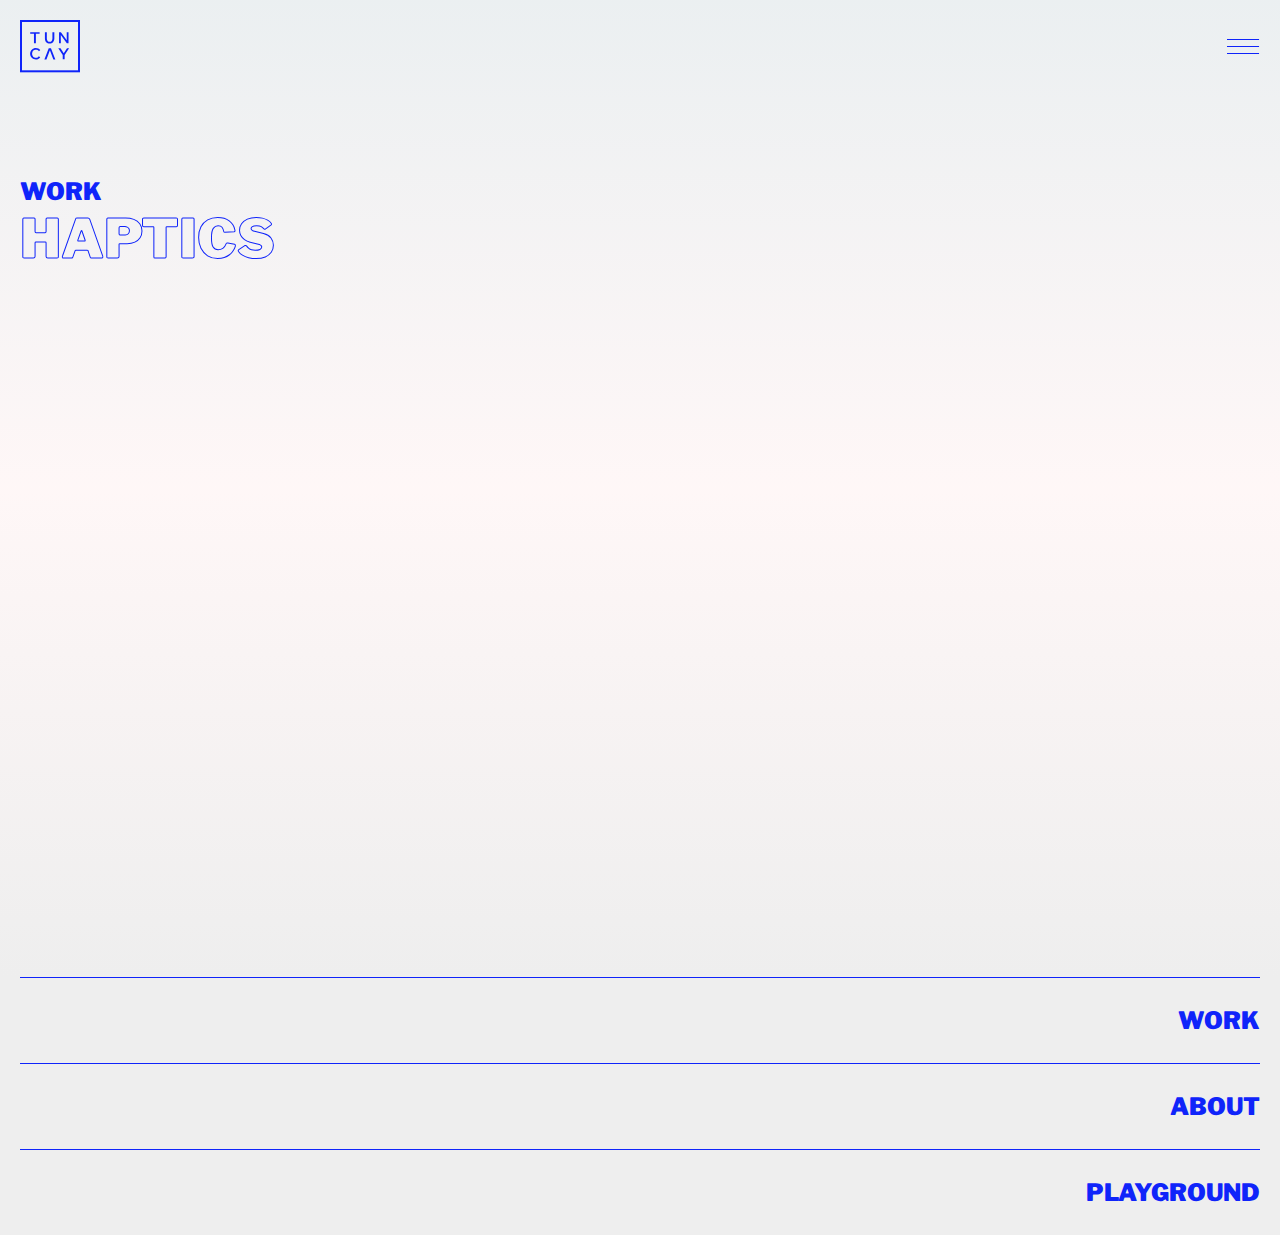
<file: index.html>
<!DOCTYPE html>
<html lang="en">
<head>
    <meta charset="UTF-8">
    <meta http-equiv="X-UA-Compatible" content="IE=edge">
    <meta name="viewport" content="width=device-width, initial-scale=1.0">
    <link rel="icon" type="image/png" href="favicon.png"/>
    <link rel="preconnect" href="https://fonts.gstatic.com">
    <link href="https://fonts.googleapis.com/css2?family=Libre+Franklin:wght@400;900&display=swap" rel="stylesheet">
    <link rel="stylesheet" href="css/styles.css">
    <title>Portfolio | Tuncay Dagdelen</title>
</head>
<body>
    <div id="overlay" class="overlay">
        <div class="overlay-close__container">
            <img src="./close-btn.svg" alt="Close icon" id="close-button" class="close-button">
        </div>
        <div class="overlay__nav">
            <div class="overlay__nav-link"><a href="#">WORK</a></div>
            <div class="overlay__nav-link"><a href="about.html">ABOUT</a></div>
            <div class="overlay__nav-link"><a href="#">PLAYGROUND</a></div>
        </div>
        <!-- <div class="overlay__social center">
            <img src="./github.svg" alt="Logo of github">
            <div class="overlay__social-text">
                <span>github.com/</span><br/>
                <span>tuncayda</span>
            </div>
        </div> -->
    </div>
    <div class="bg">
        <header class="header">
            <nav class="navigation center">
                <a href="index.html"><div class="navigation__logo"><img src="./logo.svg" alt="Logo"></div></a>
                <div class="navigation__menu"><img src="./menu.svg" id="menu-button" alt="Menu icon"></div>
            </nav>
        </header>
        <main class="main center">
            <h2 class="h2">WORK</h2>
            <section class="project">
                <h1 class="h1 accordion">HAPTICS</h1>
                <div class="project__panel">
                    <img src="./img/haptics-1.png" alt="The Falcon device and a monitor next to it">
                    <span>This project was performed for the course Haptics, Tactile and Tangible Interaction, spring 2018. We investigated which of the auditory feedback, haptic feedback, or a combination of them is most helpful in guiding a user through a non-visual virtual environment. A game was developed in order to evaluate this. The game consist of a field which the player must traverse.
                    </span>
                    <img src="./img/haptics-2.png" alt="Rough sketch of the game">
                    <span>
                        The starting point is on the left side and the finish is on the right side. On the field, there are holes that the player must avoid. The player gets a warning (audio, vibration, or a combination of both) when approaching a pothole. If the player falls down to the pothole, he/she must restart the game. There are also obstacles on the path of the player. These blocks the way for the player but they also have a function. As the player are not allowed to see the screen, the obstacles can help them remember where he/she got stuck and try to avoid that path next time.
                    The player used the Novint Falcon, a haptic device that can provide 3 Degree of Freedom (DOF) control and force feedback.
                    </span>
                </div>
            </section>
        </main>
    </div>
    <footer class="footer center">
        <div class="footer__link">
            <a href="index.html" class="h2">WORK</a>
        </div>
        <div class="footer__link">
            <a href="about.html" class="h2">ABOUT</a>
        </div>
        <div class="footer__link">
            <a href="#" class="h2">PLAYGROUND</a>
        </div>
    </footer>
    <script src="./scripts/project.js"></script>
    <script src="./scripts/overlay.js"></script>
</body>
</html>
</file>
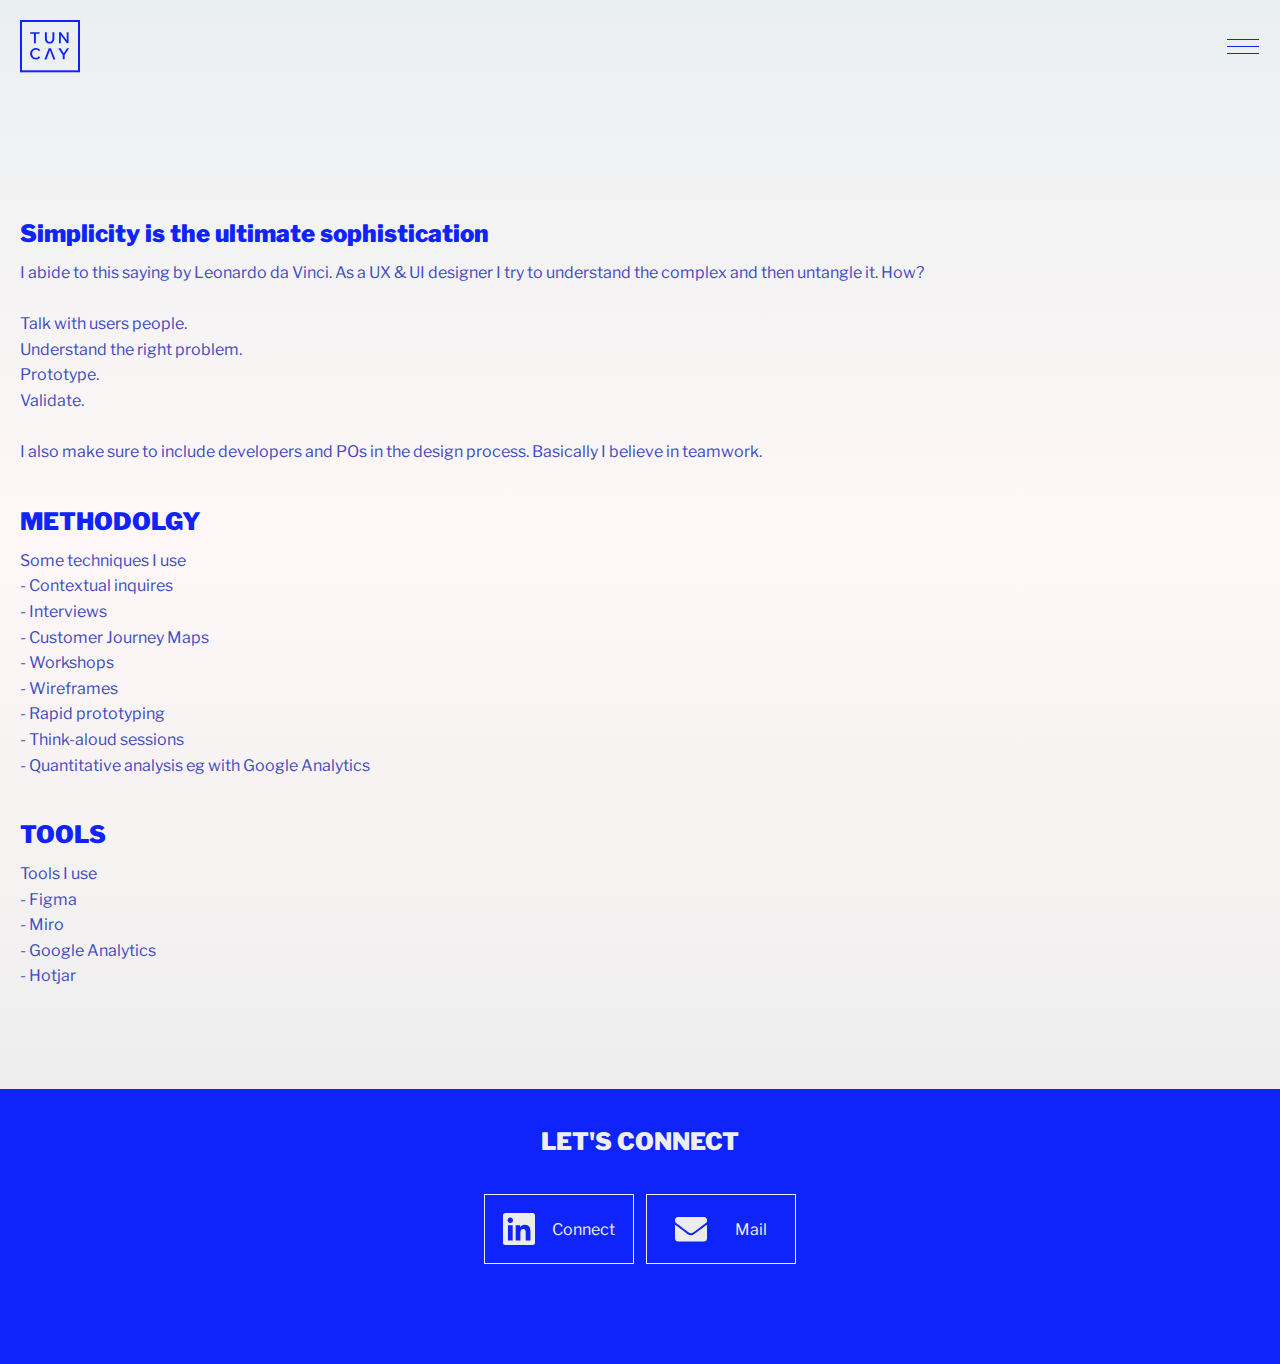
<file: about.html>
<!DOCTYPE html>
<html lang="en">
<head>
    <meta charset="UTF-8">
    <meta http-equiv="X-UA-Compatible" content="IE=edge">
    <meta name="viewport" content="width=device-width, initial-scale=1.0">
    <link rel="icon" type="image/png" href="favicon.png"/>
    <link rel="preconnect" href="https://fonts.gstatic.com">
    <link href="https://fonts.googleapis.com/css2?family=Libre+Franklin:wght@400;900&display=swap" rel="stylesheet">
    <link rel="stylesheet" href="css/styles.css">
    <title>About</title>
</head>
<body>
    <div id="overlay" class="overlay">
        <div class="overlay-close__container">
            <img src="./close-btn.svg" alt="Close icon" id="close-button" class="close-button">
        </div>
        <div class="overlay__nav">
            <div class="overlay__nav-link"><a href="#">WORK</a></div>
            <div class="overlay__nav-link"><a href="about.html">ABOUT</a></div>
            <div class="overlay__nav-link"><a href="#">PLAYGROUND</a></div>
        </div>
    </div>
    <div class="bg">
        <header class="header center">
            <nav class="navigation">
                <a href="index.html"><div class="navigation__logo"><img src="./logo.svg" alt="Logo"></div></a>
                <div class="navigation__menu"><img src="./menu.svg" id="menu-button" alt="Menu icon"></div>
            </nav>
        </header>
        <section class="about center">
            <div class="about__description">
                <h2 class="h2">
                    Simplicity is the ultimate sophistication
                </h2>
                <span>
                    I abide to this saying by Leonardo da Vinci. As a UX & UI designer I try to understand the complex and then untangle it. How?
                    <br/>
                    <br/>
                    Talk with users people.<br/>
                    Understand the right problem.<br/>
                    Prototype.<br/>
                    Validate.
                    <br/>
                    <br/>
                    I also make sure to include developers and POs in the design process. Basically I believe in teamwork.
                </span>
                <h2 class="h2">
                    METHODOLGY
                </h2>
                <span>
                    Some techniques I use<br/>
                    - Contextual inquires<br/>
                    - Interviews<br/>
                    - Customer Journey Maps<br/>
                    - Workshops<br/>
                    - Wireframes<br/>
                    - Rapid prototyping<br/>
                    - Think-aloud sessions<br/>
                    - Quantitative analysis eg with Google Analytics
                </span>
                <h2 class="h2">
                    TOOLS
                </h2>
                <span>
                    Tools I use<br/>
                    - Figma<br/>
                    - Miro<br/>
                    - Google Analytics<br/>
                    - Hotjar
                </span>
            </div>
        </section>
    </div>
    <section class="contact">
        <div class="contact__heading">
            <h2 class="h2">LET'S CONNECT</h2>
        </div>
        <div class="contact__socials">
            <a class="contact__social" href="https://www.linkedin.com/in/tuncayda/">
                <img src="./linkedin.svg" alt="Logo of linkedin">
                <span>Connect</span>
            </a>
            <a class="contact__social" href="mailto:tuncaydagdelen89@gmail.com">
                <img src="./mail.svg" alt="Logo of linkedin">
                <span>Mail</span>
            </a>
        </div>
    </section>
    <script src="./scripts/overlay.js"></script>
</body>
</html>
</file>
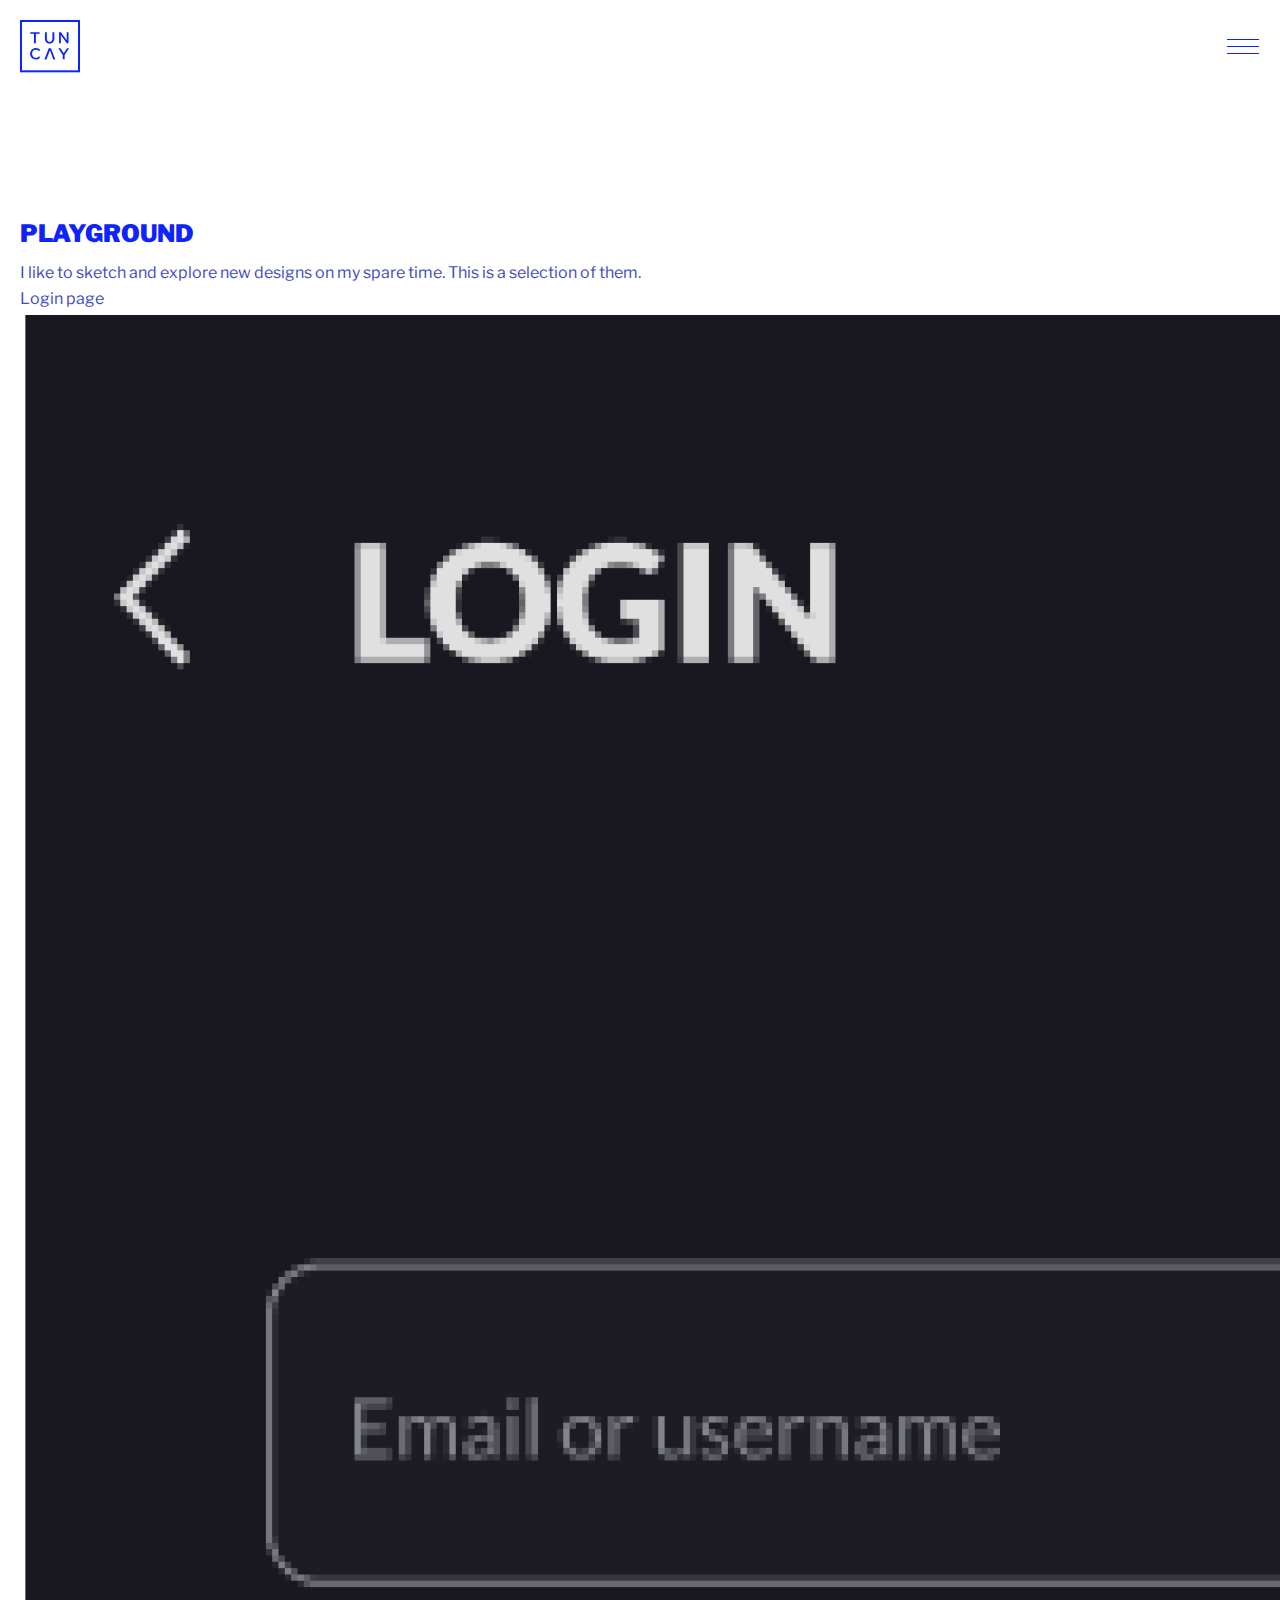
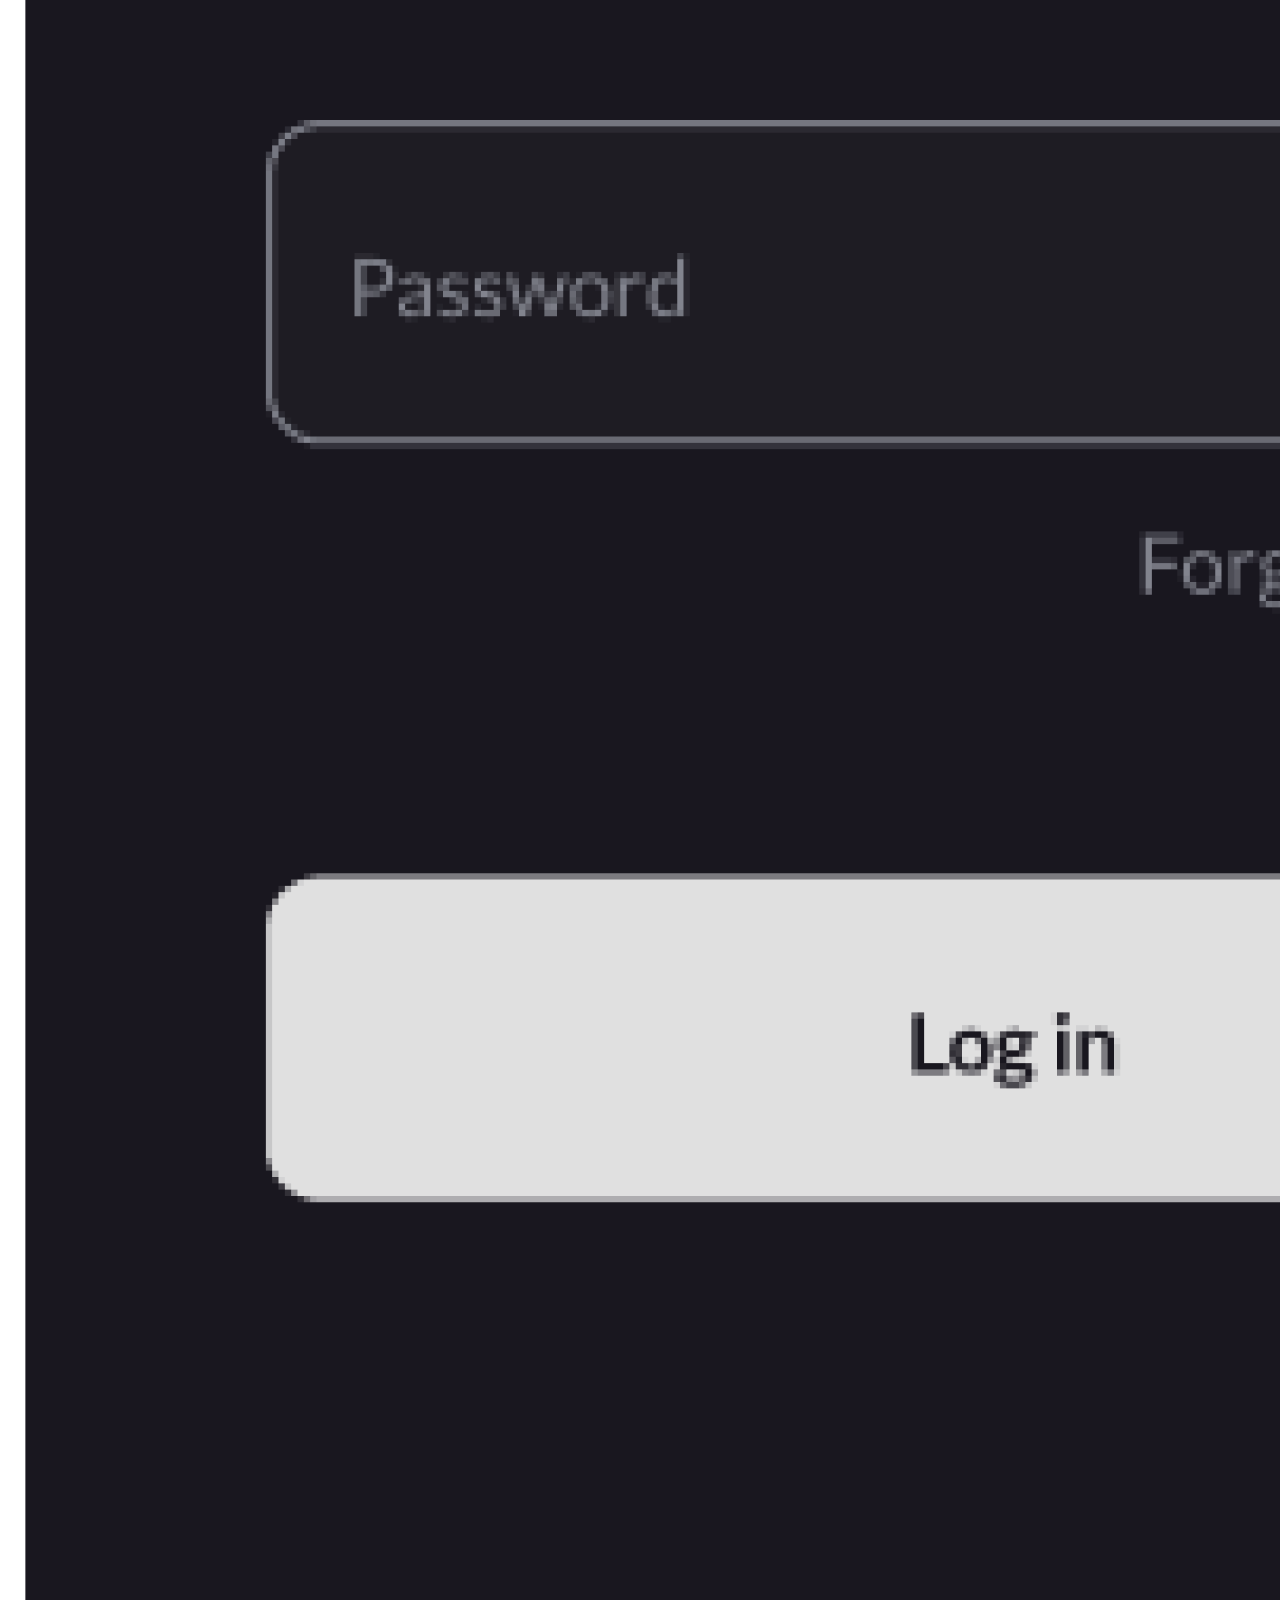
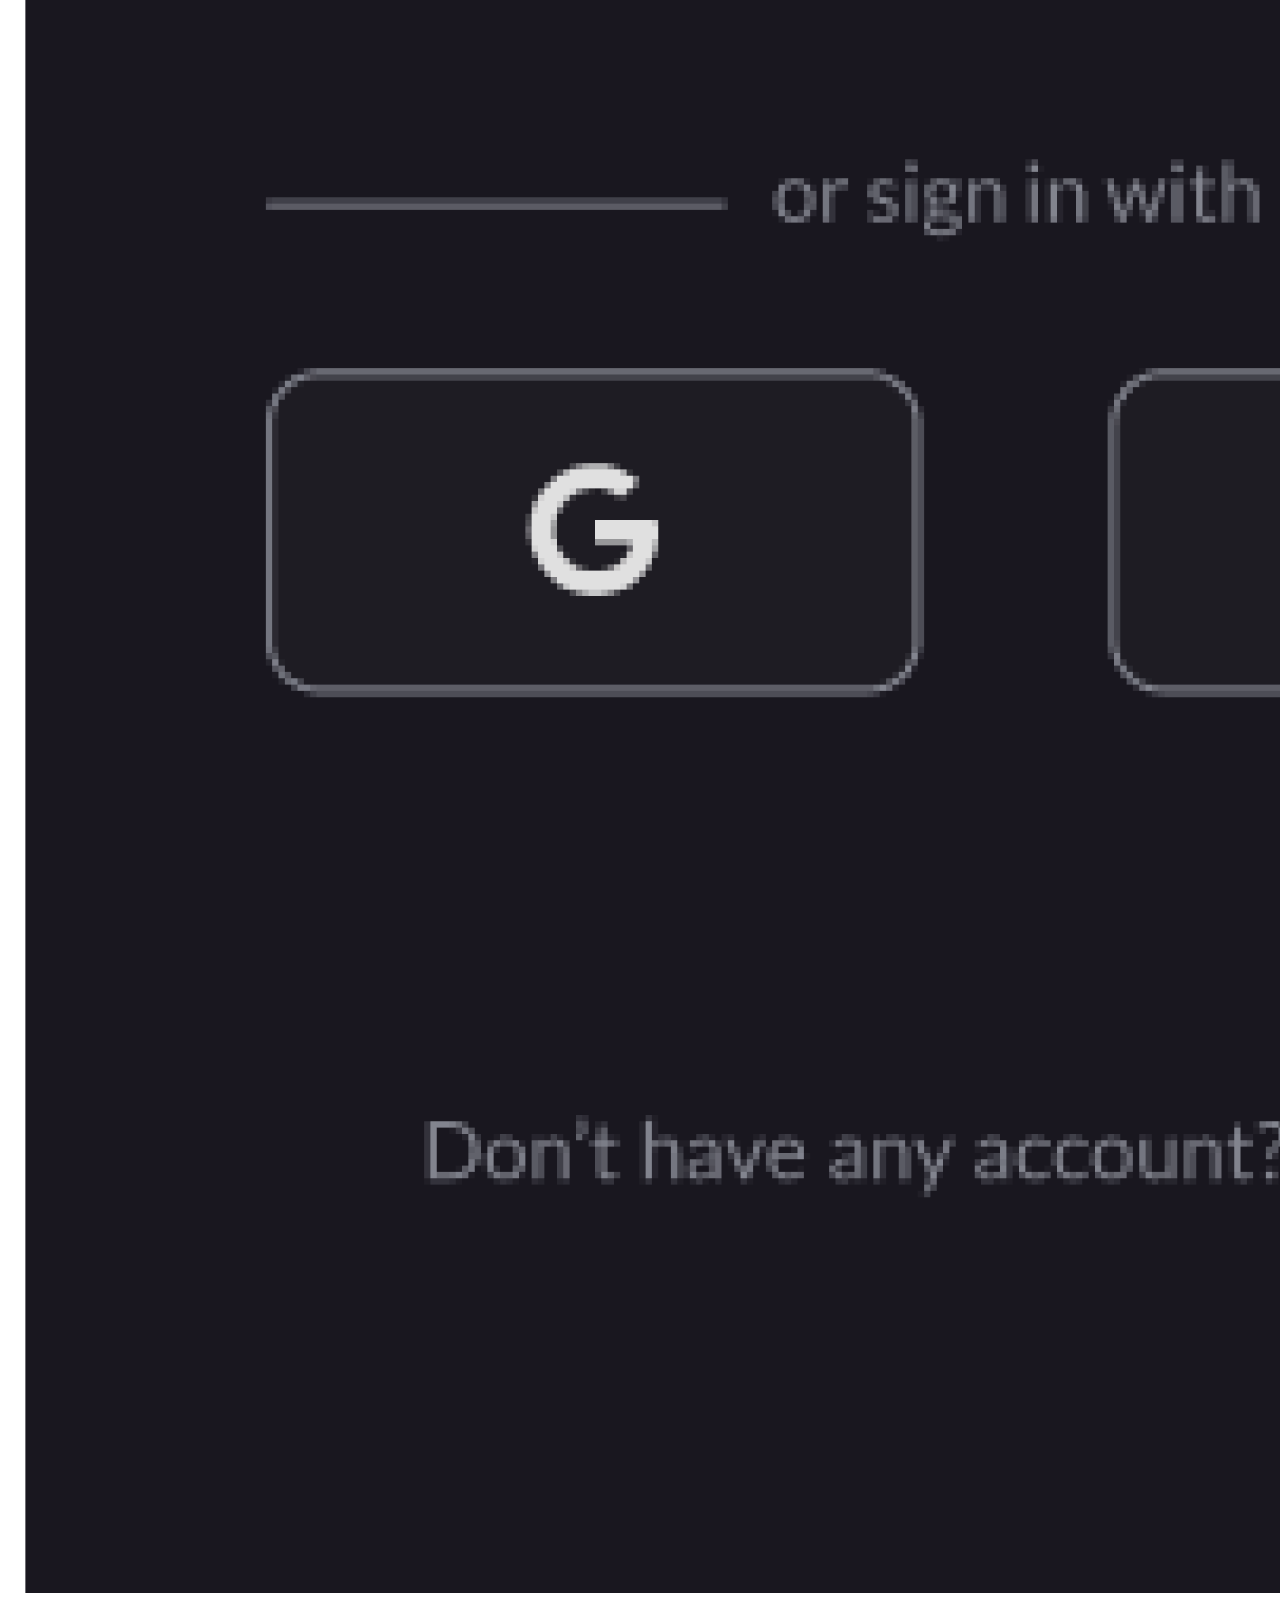
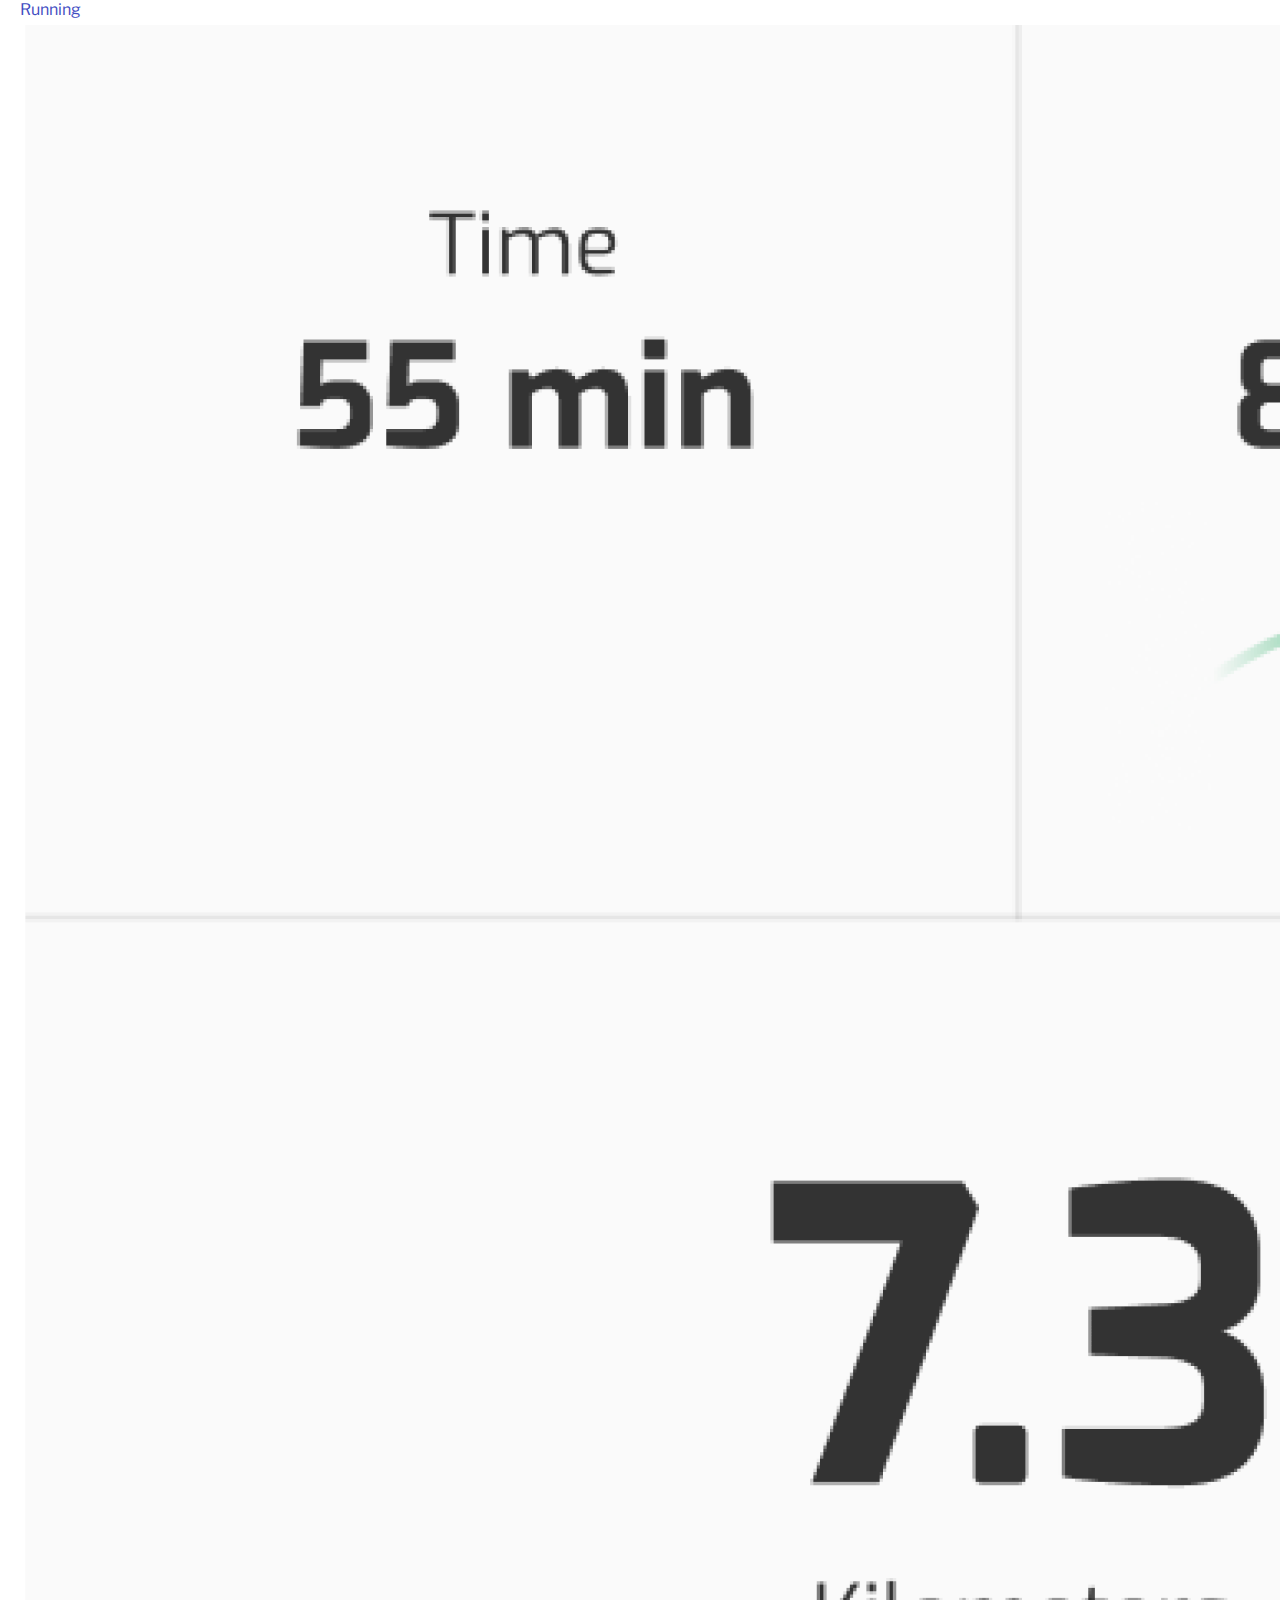
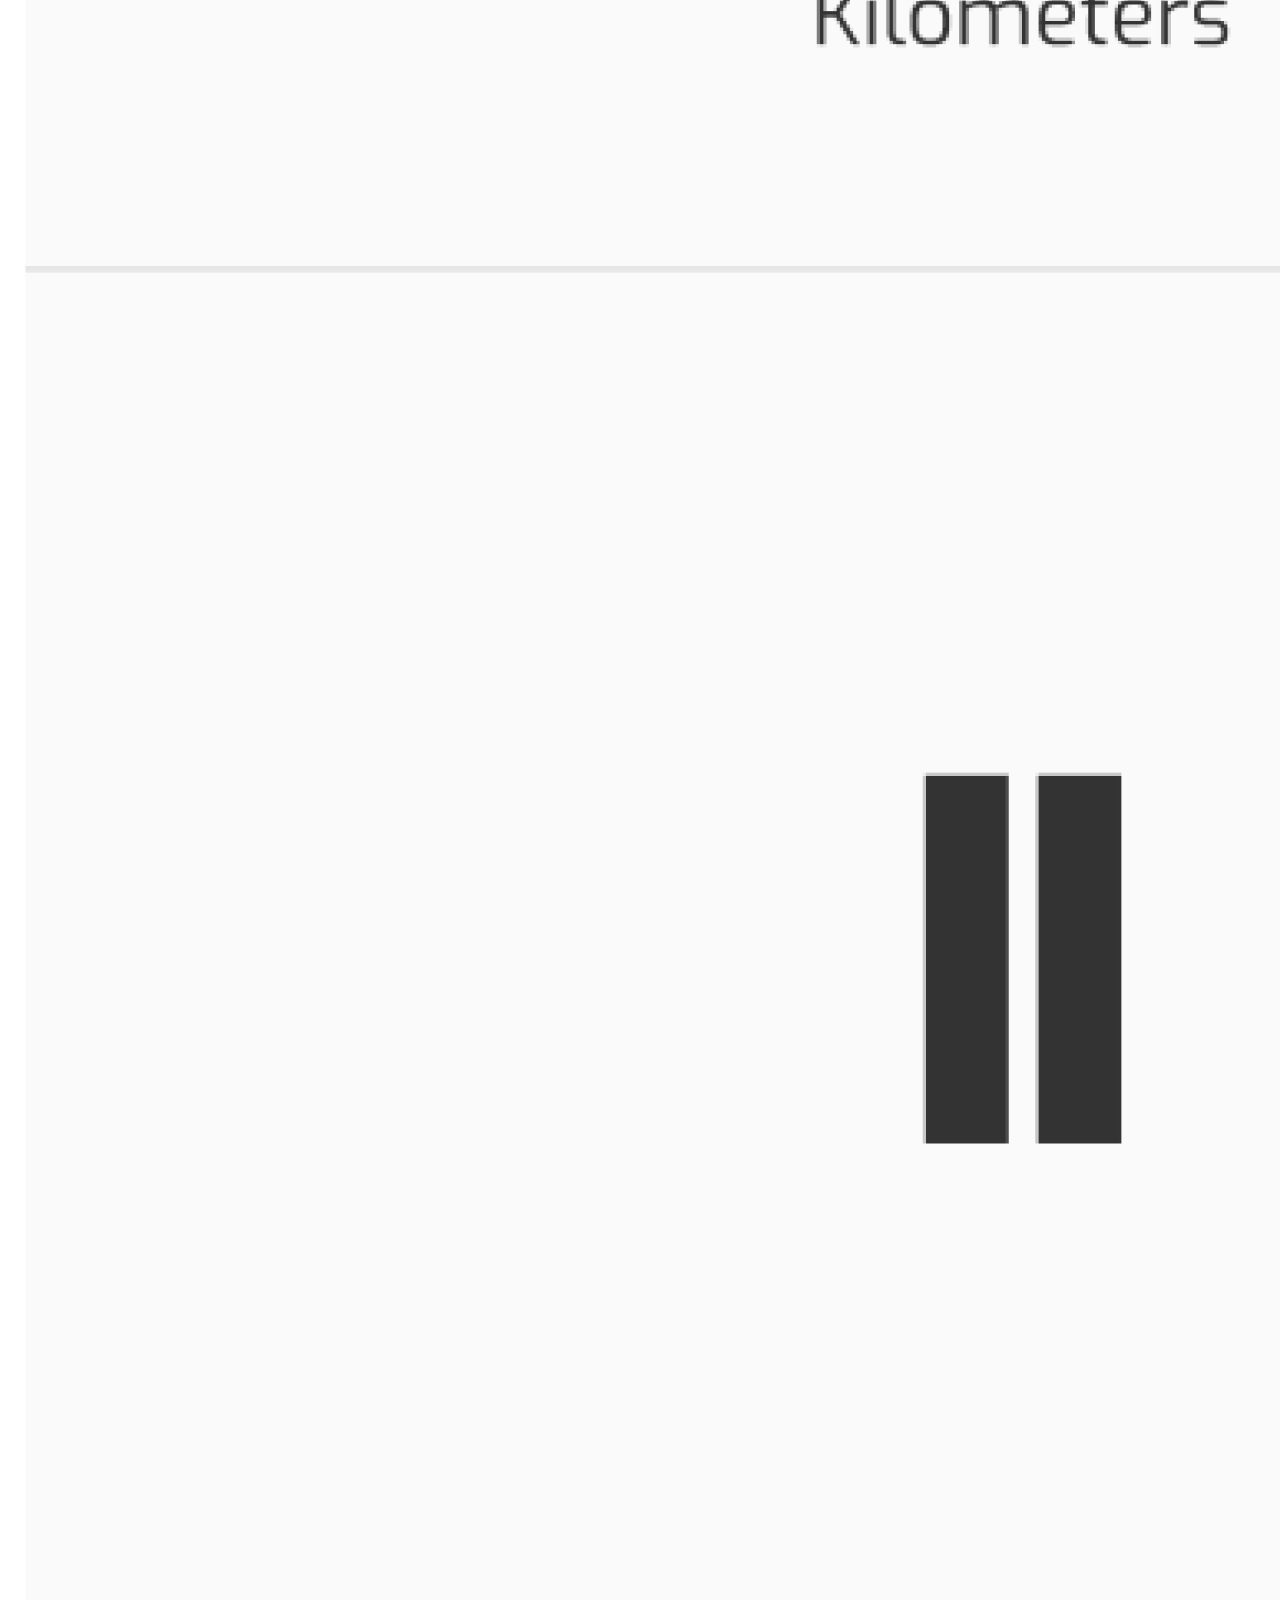
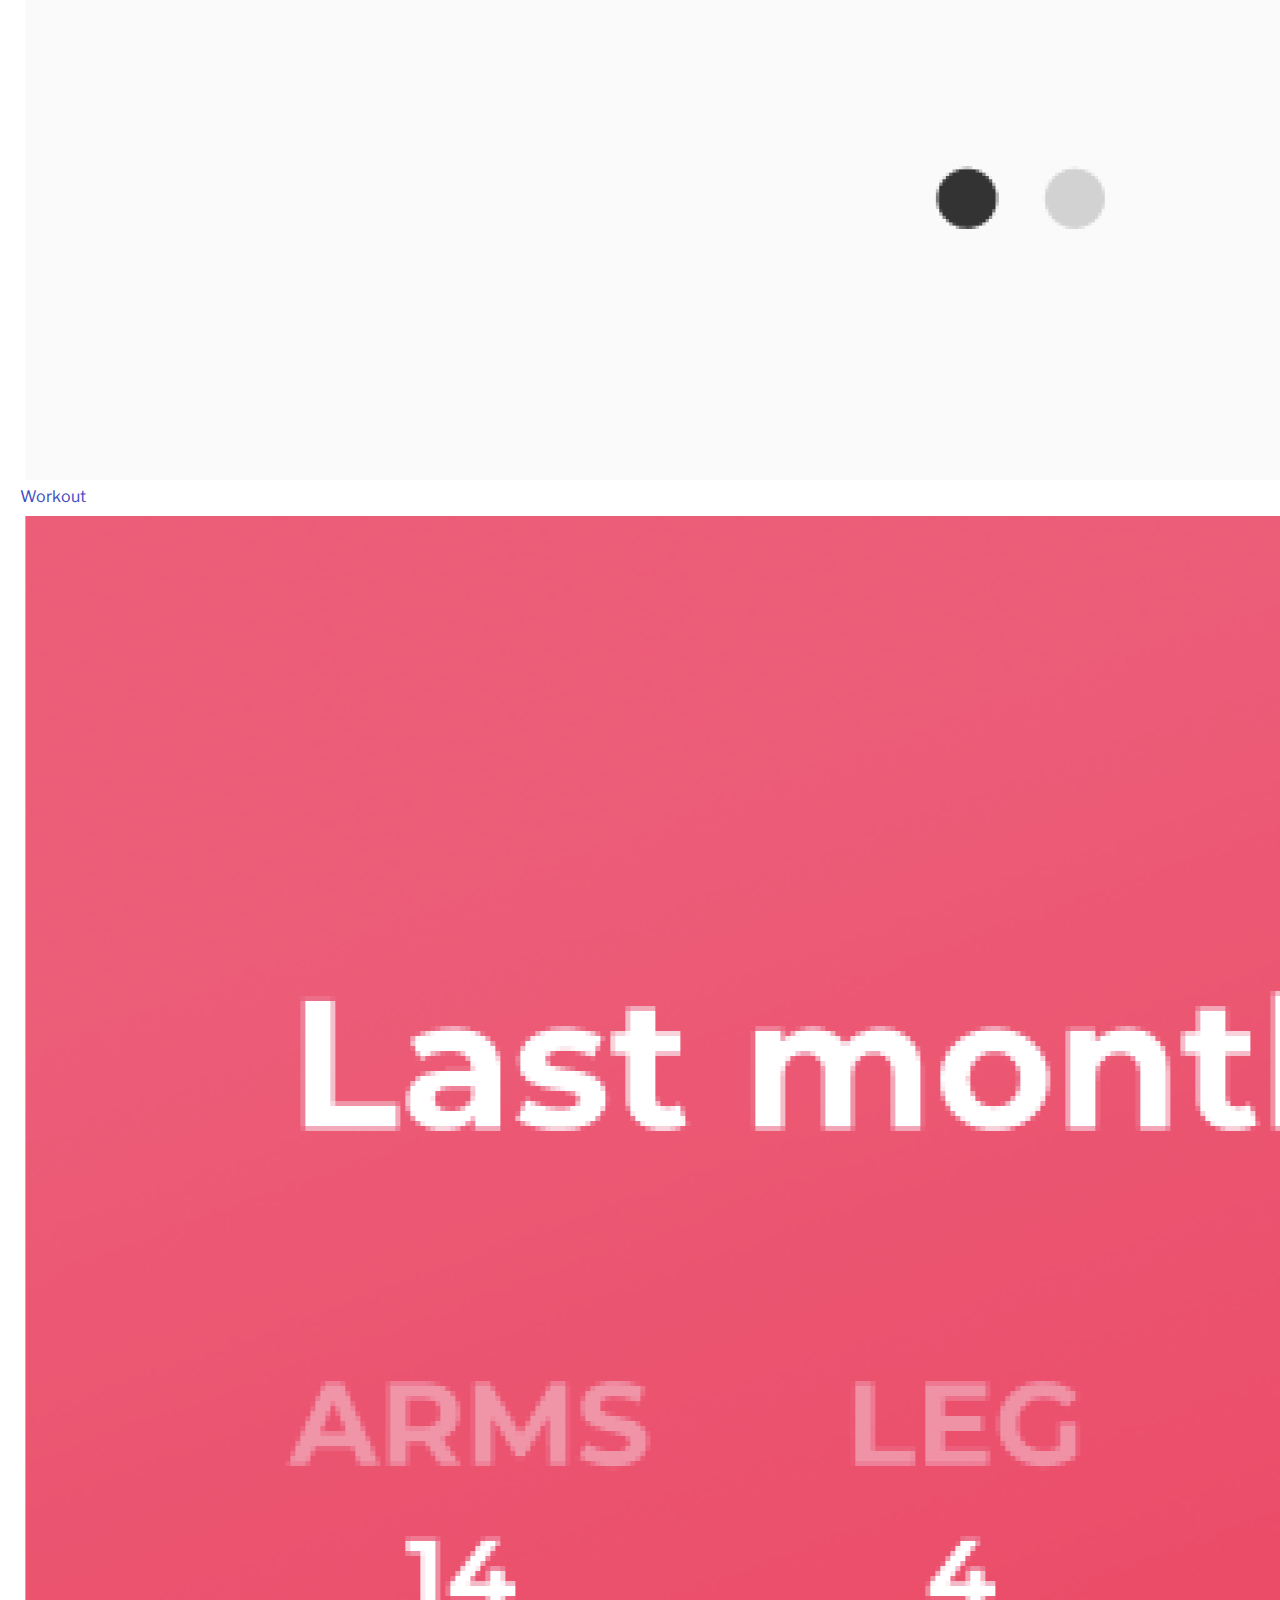
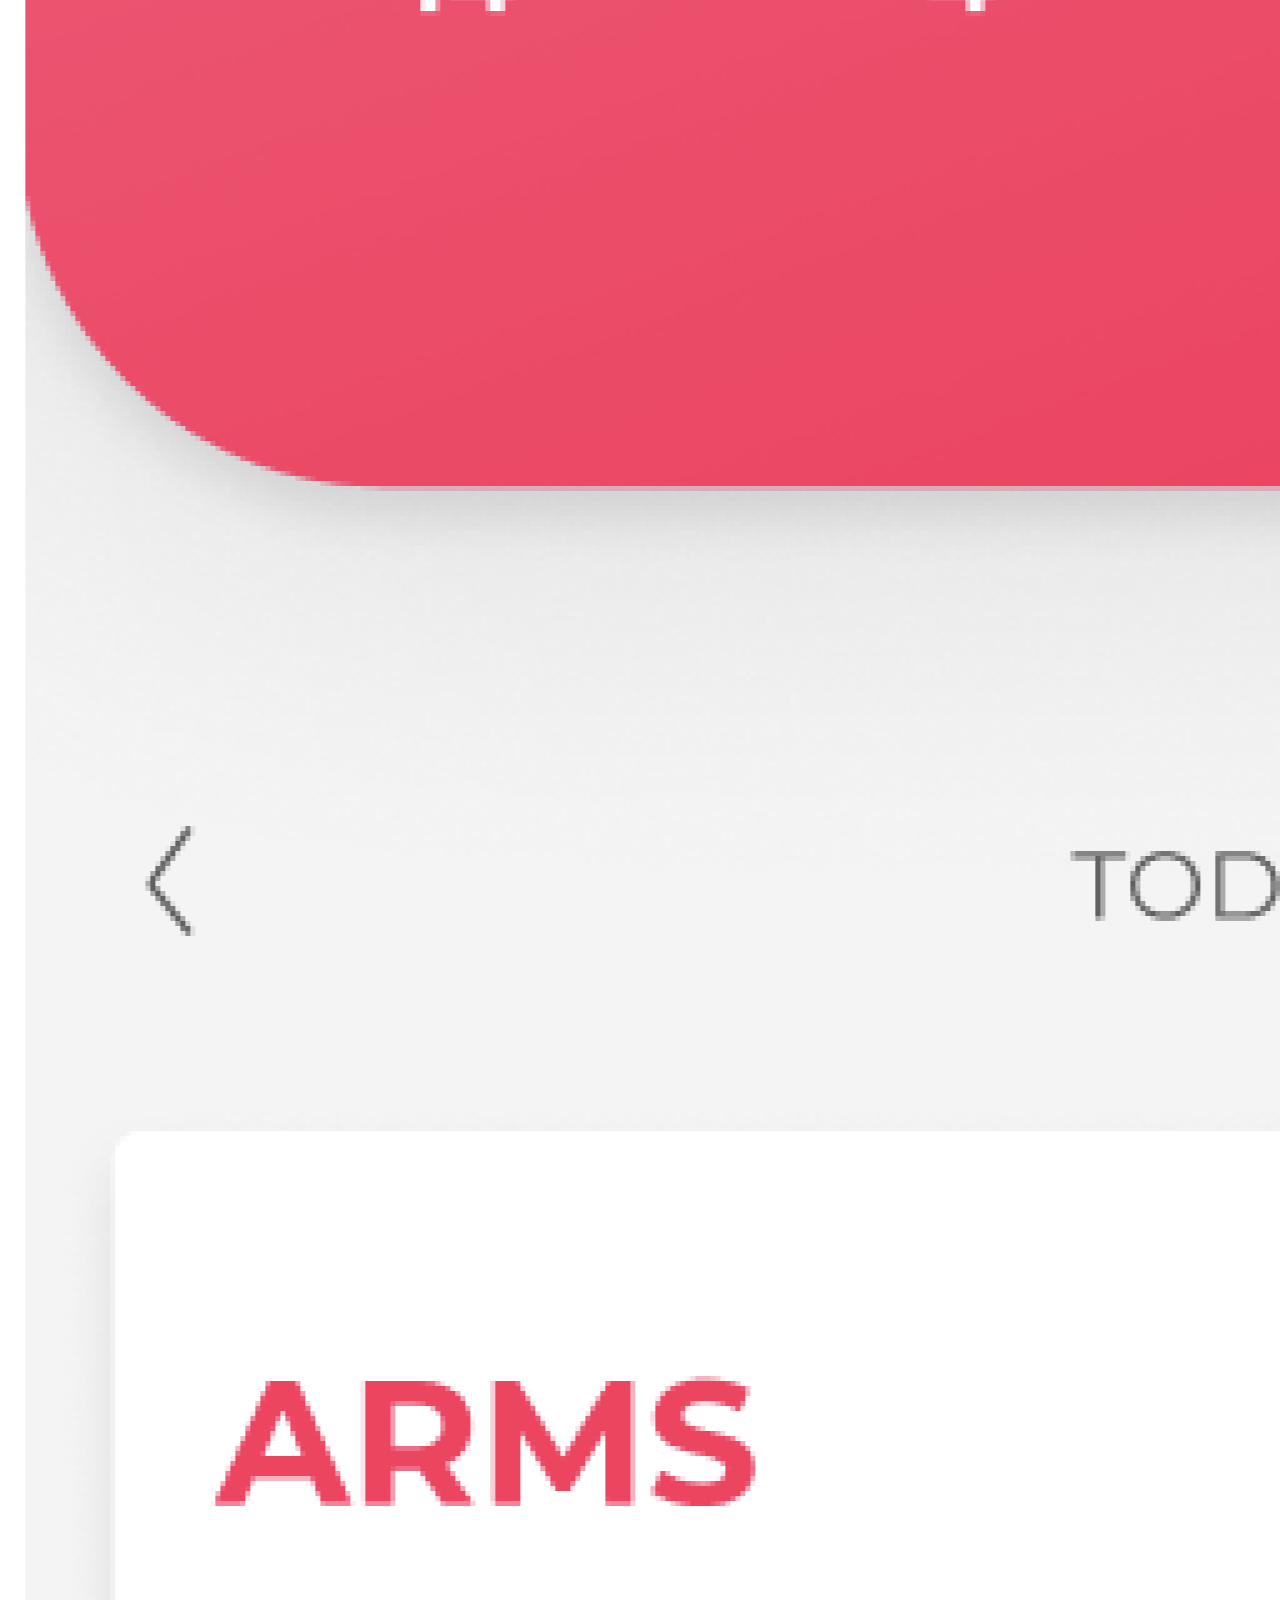
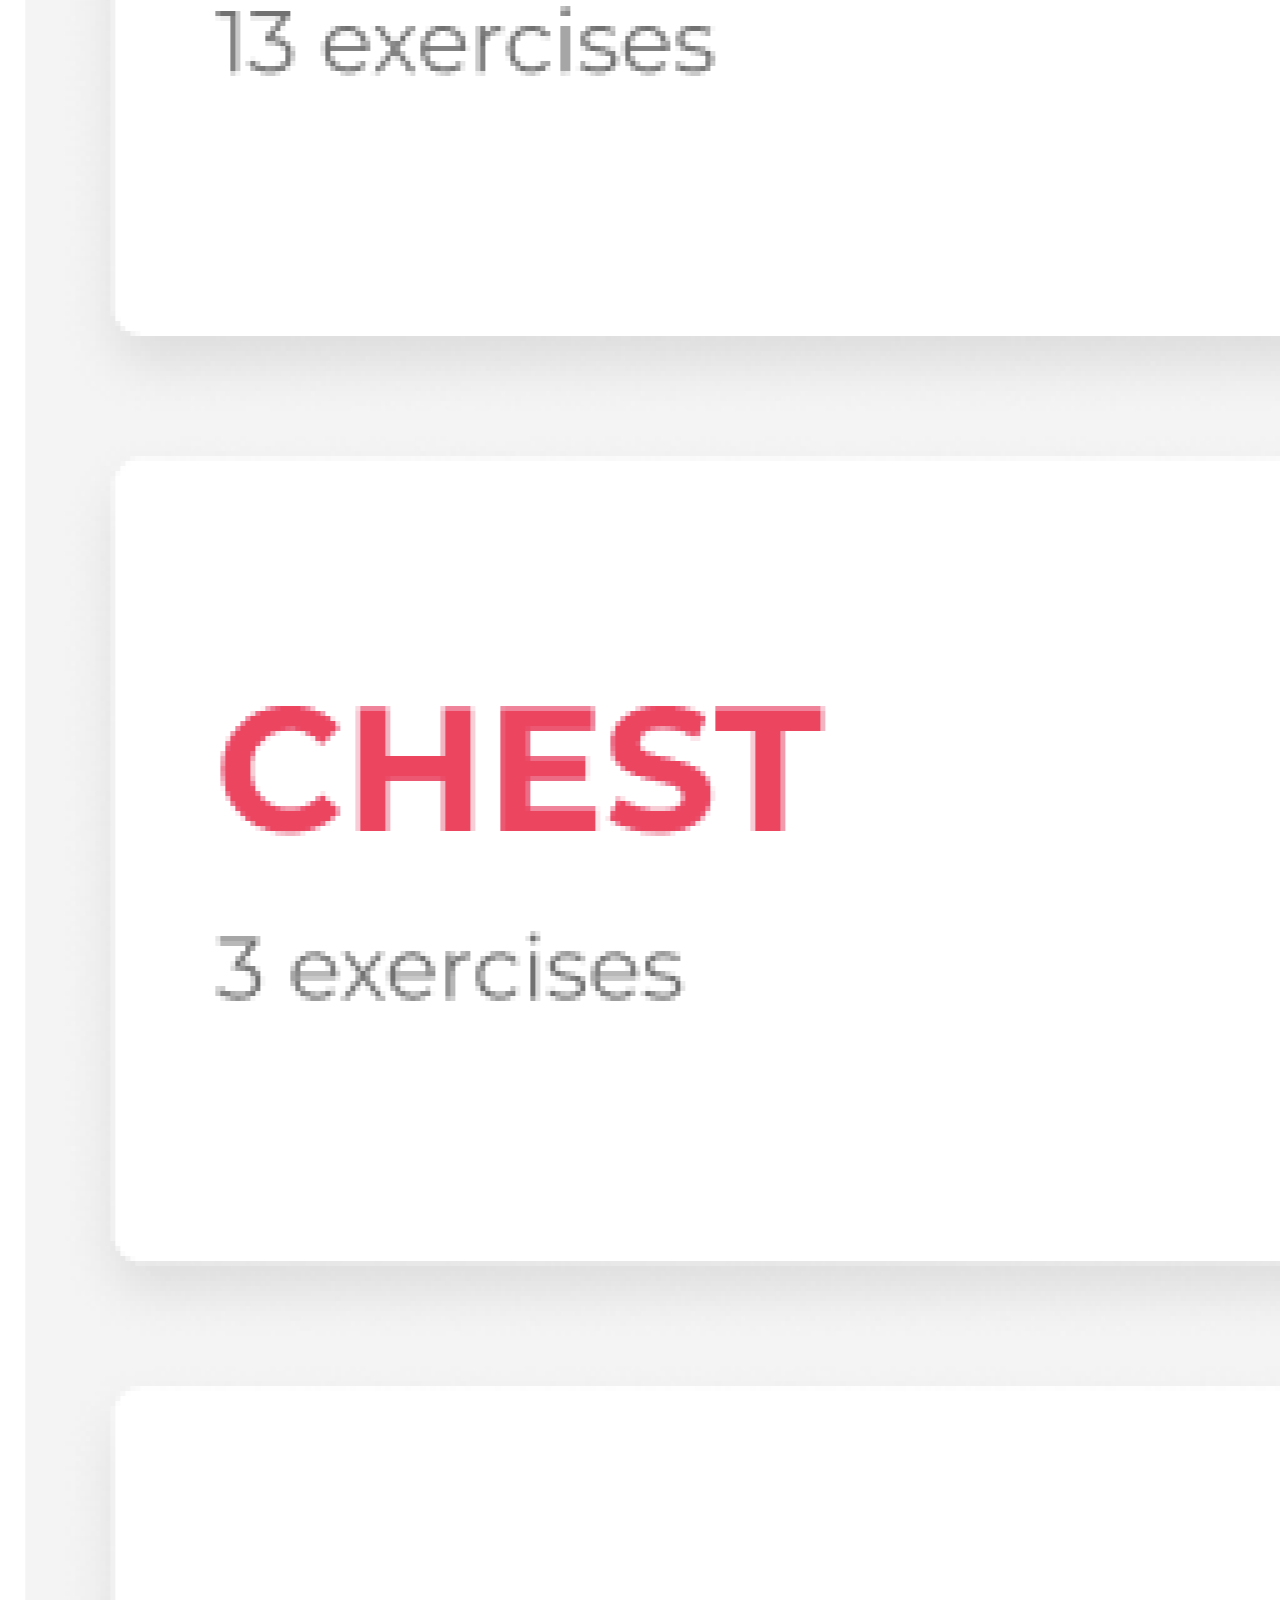
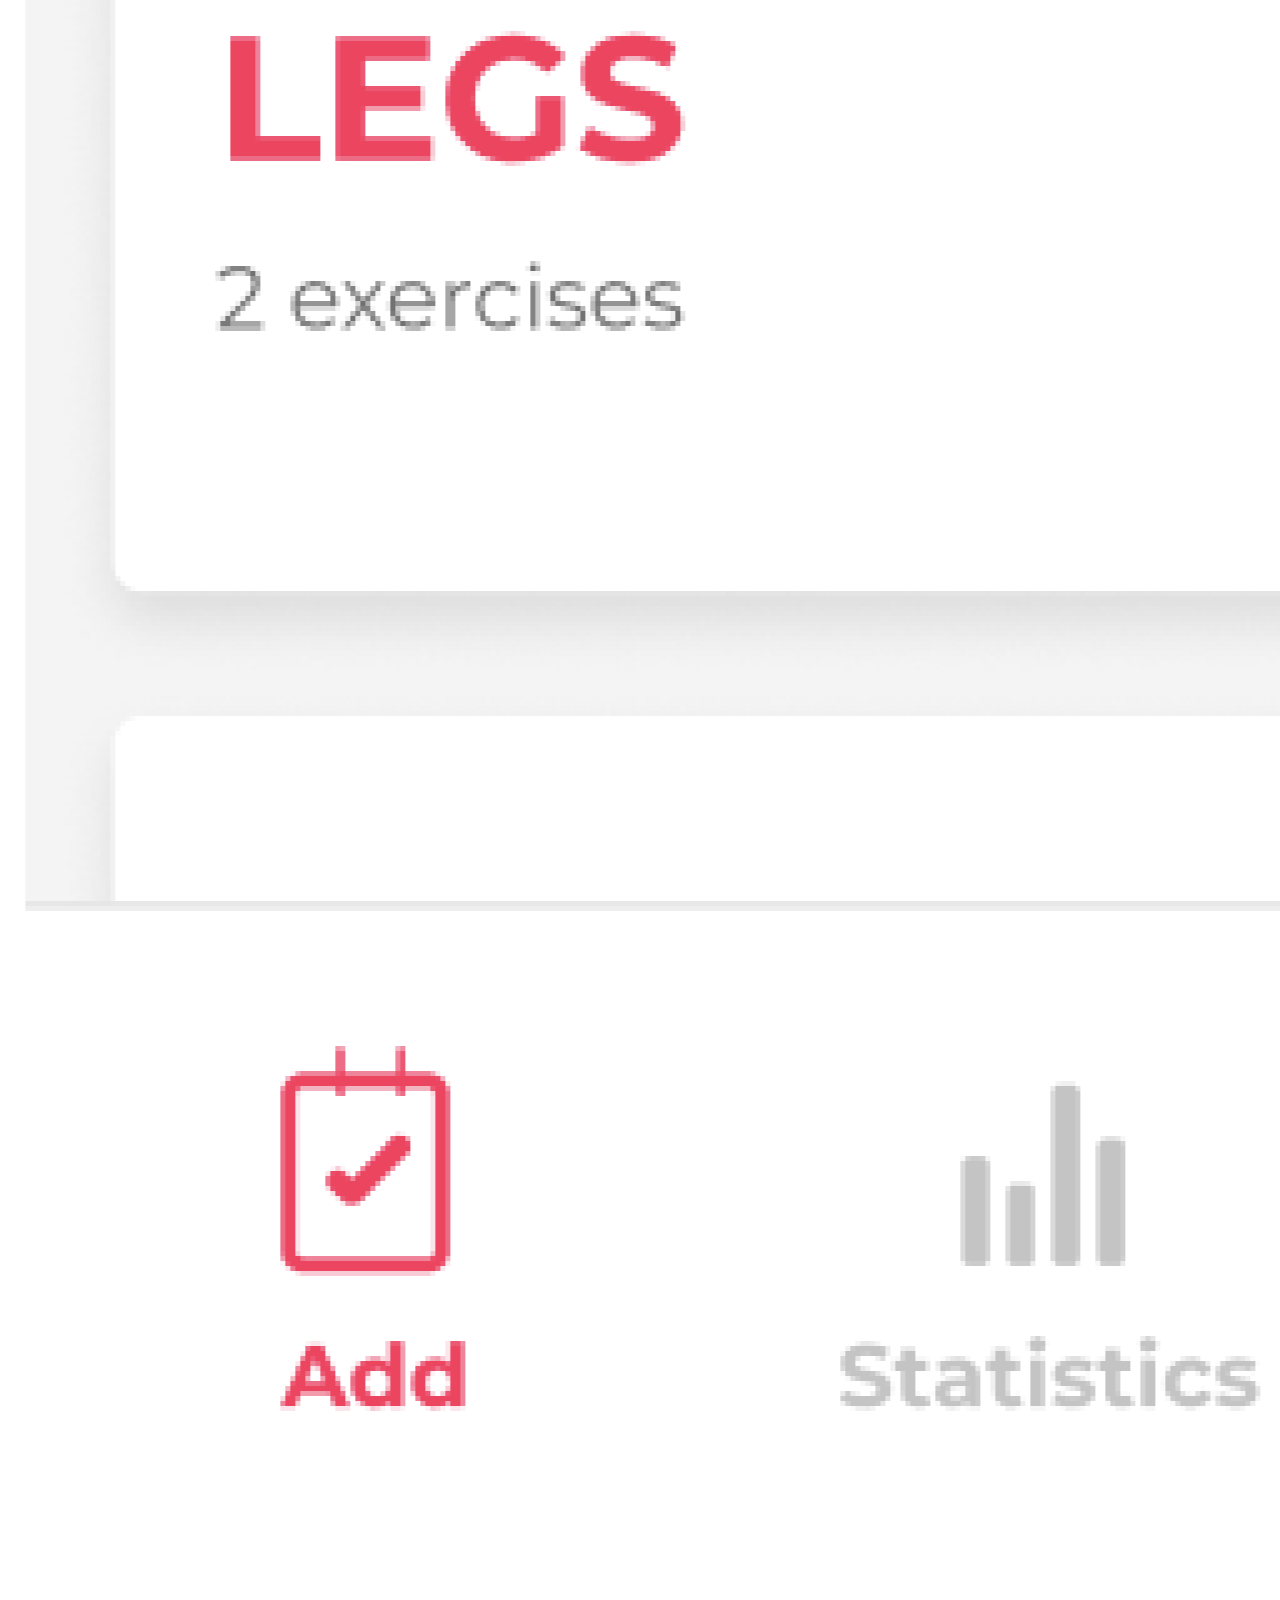
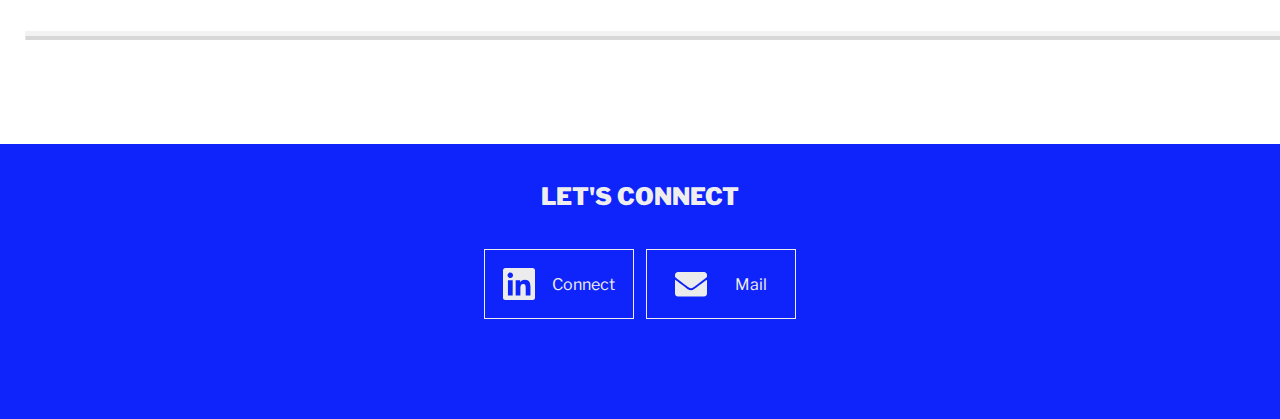
<file: playground.html>
<!DOCTYPE html>
<html lang="en">
<head>
    <meta charset="UTF-8">
    <meta http-equiv="X-UA-Compatible" content="IE=edge">
    <meta name="viewport" content="width=device-width, initial-scale=1.0">
    <link rel="icon" type="image/png" href="favicon.png"/>
    <link rel="preconnect" href="https://fonts.gstatic.com">
    <link href="https://fonts.googleapis.com/css2?family=Libre+Franklin:wght@400;900&display=swap" rel="stylesheet">
    <link rel="stylesheet" href="css/styles.css">
    <title>Playground</title>
</head>
<body>
    <div id="overlay" class="overlay">
        <div class="overlay-close__container">
            <img src="./close-btn.svg" alt="Close icon" id="close-button" class="close-button">
        </div>
        <div class="overlay__nav">
            <div class="overlay__nav-link"><a href="index.html">WORK</a></div>
            <div class="overlay__nav-link"><a href="about.html">ABOUT</a></div>
            <div class="overlay__nav-link"><a href="playground.html">PLAYGROUND</a></div>
        </div>
    </div>
        <header class="header center">
            <nav class="navigation">
                <a href="index.html"><div class="navigation__logo"><img src="./logo.svg" alt="Logo"></div></a>
                <div class="navigation__menu"><img src="./menu.svg" id="menu-button" alt="Menu icon"></div>
            </nav>
        </header>
        <section class="about center">
            <div class="about__description">
                <h2 class="h2">
                    PLAYGROUND
                </h2>
                <span>I like to sketch and explore new designs on my spare time. This is a selection of them.</span>
                <div class="playground">
                    <div class="playground__sketch">
                        <span>Login page</span>
                        <img src="./img/login.png" alt="Image of a login page">
                    </div>
                    <div class="playground__sketch">
                        <span>Running</span>
                        <img src="./img/run.png" alt="Image of running app">
                    </div>
                    <div class="playground__sketch">
                        <span>Workout</span>
                        <img src="./img/workout.png" alt="Image of workout app">
                    </div>
                </div>
            </div>
        </section>
    <section class="contact">
        <div class="contact__heading">
            <h2 class="h2">LET'S CONNECT</h2>
        </div>
        <div class="contact__socials">
            <a class="contact__social" href="https://www.linkedin.com/in/tuncayda/">
                <img src="./linkedin.svg" alt="Logo of linkedin">
                <span>Connect</span>
            </a>
            <a class="contact__social" href="mailto:tuncaydagdelen89@gmail.com">
                <img src="./mail.svg" alt="Logo of linkedin">
                <span>Mail</span>
            </a>
        </div>
    </section>
    <script src="./scripts/overlay.js"></script>
</body>
</html>
</file>
<file: css/styles.css>
* {
  margin: 0;
  padding: 0;
  box-sizing: border-box;
}

html {
  font-size: 62.5%;
}

body {
  font-family: "Libre Franklin", sans-serif;
  font-size: 1.6rem;
  color: #414CC2;
  width: 100vw;
  height: 100vh;
}

.bg {
  background: linear-gradient(rgba(205, 216, 220, 0.4), rgba(251, 177, 177, 0.1), #EEEEEE);
  background-repeat: no-repeat;
}

button {
  text-decoration: none;
  border: none;
  font-size: inherit;
  color: inherit;
}

a,
a:hover,
a:focus,
a:active {
  text-decoration: none;
}

.h1 {
  font-size: 5.4rem;
  font-weight: 900;
  -webkit-text-stroke-width: 1px;
  -webkit-text-fill-color: transparent;
  -webkit-text-stroke-color: #0F24FA;
}

.h2 {
  font-size: 2.4rem;
  color: #0F24FA;
  font-weight: 900;
  text-decoration: none;
}

.h1.active {
  -webkit-text-stroke-width: 1px;
  -webkit-text-fill-color: #0F24FA;
  -webkit-text-stroke-color: #0F24FA;
}

.center {
  padding-left: 2rem;
  padding-right: 2rem;
}

.overlay {
  position: fixed;
  top: 0;
  left: 0;
  height: 100%;
  width: 0;
  background-color: #0F24FA;
  overflow-x: hidden;
  z-index: 1;
}
.overlay__nav {
  padding: 4.2rem 2rem 0 2rem;
}
.overlay__nav-link {
  border-top: 1px solid #EEEEEE;
  padding: 2.8rem 0;
  display: flex;
  justify-content: flex-end;
}
.overlay__nav-link:last-child {
  border-bottom: 1px solid #EEEEEE;
}
.overlay a {
  font-family: "Libre Franklin", sans-serif;
  font-weight: 900;
  font-size: 3.6rem;
  text-decoration: none;
  color: white;
}
.overlay-close__container {
  display: flex;
  justify-content: flex-end;
  padding: 3.8rem 2rem;
}

.close-button {
  width: 24px;
}

.navigation {
  display: flex;
  align-items: center;
  justify-content: space-between;
  padding-top: 2rem;
}
.navigation__logo {
  width: 6rem;
}

.main {
  min-height: 100vh;
  padding-top: 10rem;
}

.project__panel {
  max-height: 0;
  overflow: hidden;
  transition: max-height 0.3s ease-out;
  line-height: 160%;
}
.project img {
  width: 60%;
}
.project span {
  display: inline-block;
  clear: both;
}

.footer {
  background-color: #EEEEEE;
}
.footer__link {
  display: flex;
  justify-content: flex-end;
  padding: 2.8rem 0;
  border-top: 1px solid #0F24FA;
}

.about {
  padding-top: 10rem;
  padding-bottom: 10rem;
}
.about__description .h2 {
  width: 60%;
  margin-top: 4.2rem;
  margin-bottom: 1.2rem;
}
.about__description span {
  display: inline-block;
  width: 80%;
  line-height: 160%;
}

.contact {
  width: 100vw;
  background-color: #0F24FA;
  color: #EEEEEE;
}
.contact__heading {
  display: flex;
  justify-content: center;
  padding-top: 3.8rem;
}
.contact .h2 {
  color: #EEEEEE;
}
.contact__socials {
  display: flex;
  justify-content: center;
  align-items: center;
  font-family: inherit;
  padding: 3.8rem 0 10rem 0;
}
.contact__social {
  display: block;
  color: inherit;
  width: 15rem;
  height: 7rem;
  border: 1px solid #EEEEEE;
  display: flex;
  align-items: center;
  justify-content: space-evenly;
}
.contact__social:first-child {
  margin-right: 1.2rem;
}

/*# sourceMappingURL=styles.css.map */
</file>
